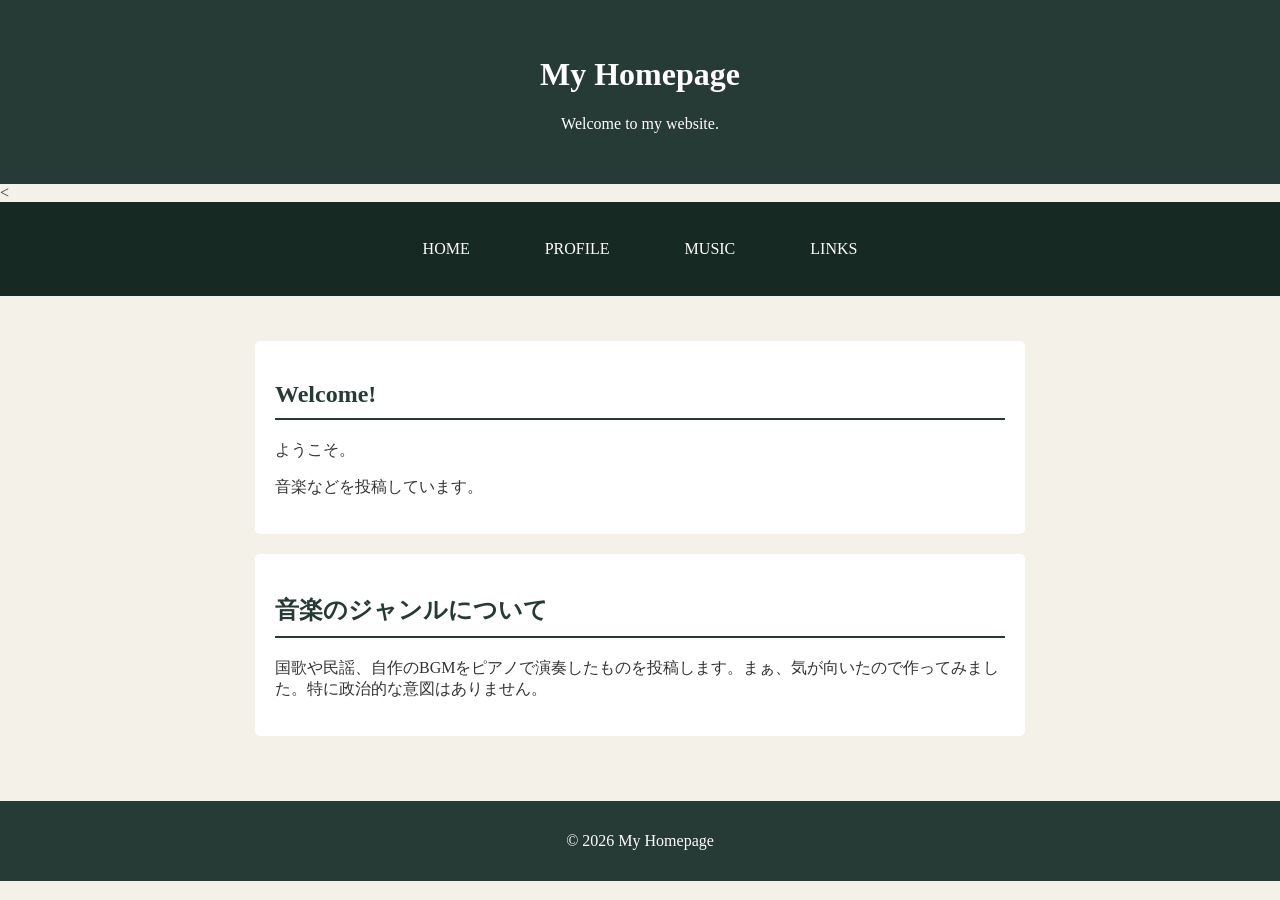
<file: index.html>
<!DOCTYPE html><html lang="ja">
<head>
    <meta charset="UTF-8">
    <meta name="viewport" content="width=device-width, initial-scale=1.0">
    <title>My Homepage</title>
    <link rel="stylesheet" href="style.css">
</head><body><header>
    <h1>My Homepage</h1>
    <p>Welcome to my website.</p>
</header><<nav>
    <a href="index.html">HOME</a>
    <a href="profile.html">PROFILE</a>
    <a href="music.html">MUSIC</a>
    <a href="links.html">LINKS</a>
</nav>
</><main>
    <section>
        <h2>Welcome!</h2>
        <p>ようこそ。</p>
        <p>音楽などを投稿しています。</p>
    </section><section>
    <h2>音楽のジャンルについて</h2>
    <p>国歌や民謡、自作のBGMをピアノで演奏したものを投稿します。まぁ、気が向いたので作ってみました。特に政治的な意図はありません。</p>
</section>

</main><footer>
    <p>© 2026 My Homepage</p>
</footer></body>
</html>
</file>
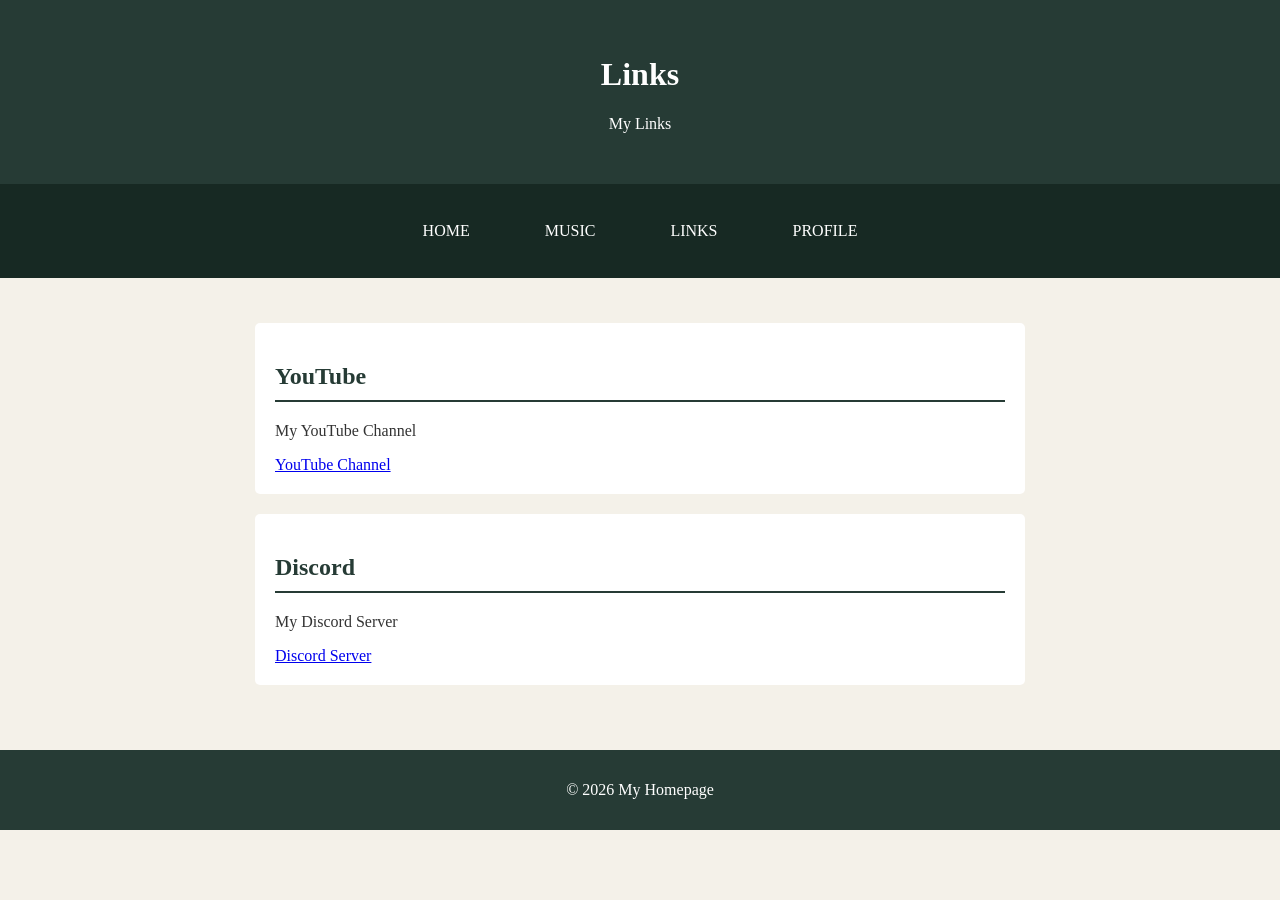
<file: links.html>
<!DOCTYPE html><html lang="ja"><head>
    <meta charset="UTF-8">
    <meta name="viewport" content="width=device-width, initial-scale=1.0"><title>Links - My Homepage</title>

<link rel="stylesheet" href="style.css">

</head><body><header>
    <h1>Links</h1>
    <p>My Links</p>
</header><nav>
    <a href="index.html">HOME</a>
    <a href="music.html">MUSIC</a>
    <a href="links.html">LINKS</a>
    <a href="profile.html">PROFILE</a>
</nav><main><section>
    <h2>YouTube</h2>
    <p>My YouTube Channel</p>
    <a href="https://youtube.com/@utyu14142?si=eFSaezhRO5Y1qRC6" target="_blank">YouTube Channel</a>
</section>

<section>
    <h2>Discord</h2>
    <p>My Discord Server</p>
    <a href="https://discord.gg/zj2Ry4YXrd" target="_blank">Discord Server</a>
</section>

</main><footer>
    <p>© 2026 My Homepage</p>
</footer></body>
</html>
</file>
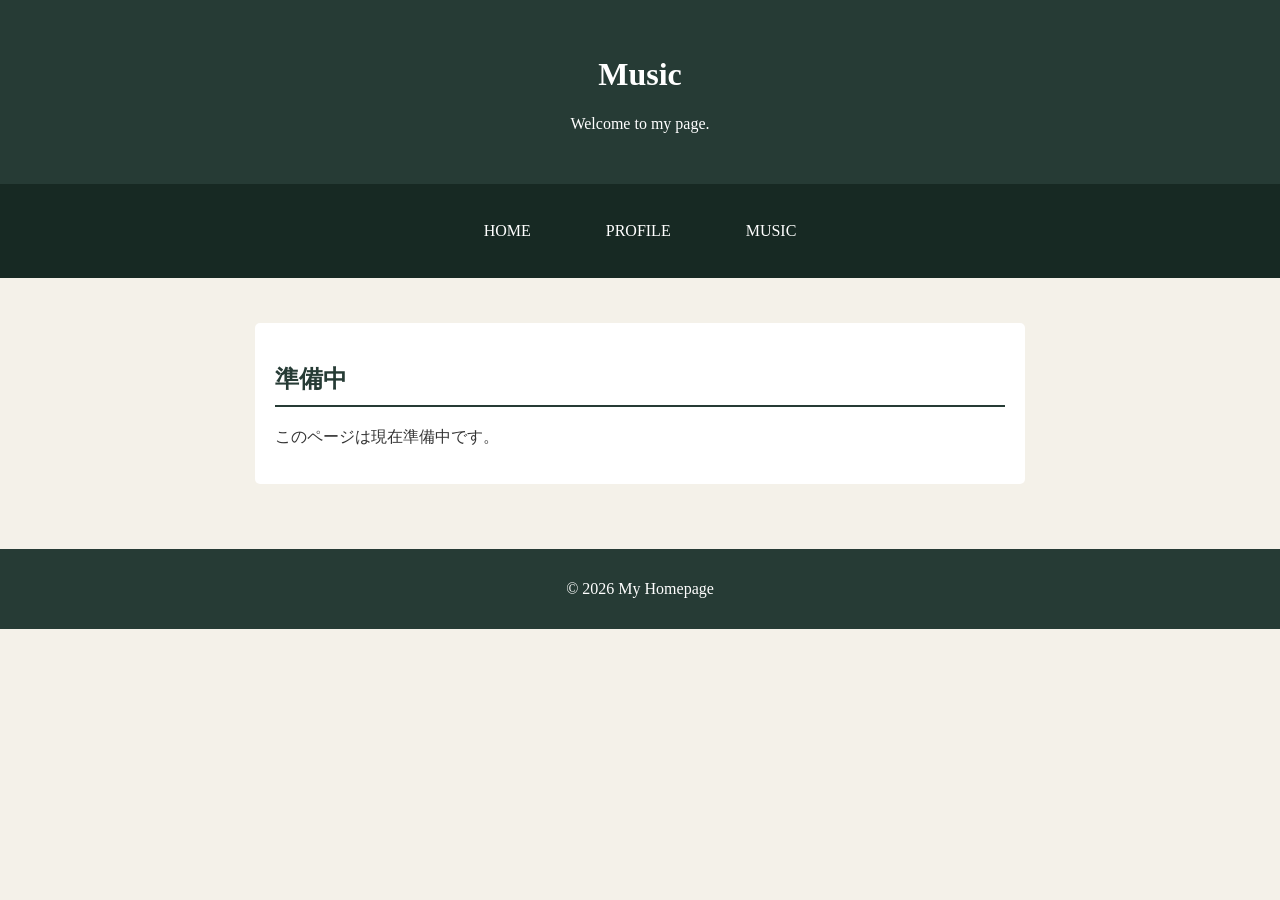
<file: music.html>
<!DOCTYPE html><html lang="ja"><head>
    <meta charset="UTF-8">
    <meta name="viewport" content="width=device-width, initial-scale=1.0"><title>Music - My Homepage</title>

<link rel="stylesheet" href="style.css">

</head><body><header>
    <h1>Music</h1>
    <p>Welcome to my page.</p>
</header><nav>
    <a href="index.html">HOME</a>
    <a href="profile.html">PROFILE</a>
    <a href="music.html">MUSIC</a>
</nav>
</><main><section>
    <h2>準備中</h2>
    <p>このページは現在準備中です。</p>
</section>

</main><footer>
    <p>© 2026 My Homepage</p>
</footer></body>
</html>
</file>
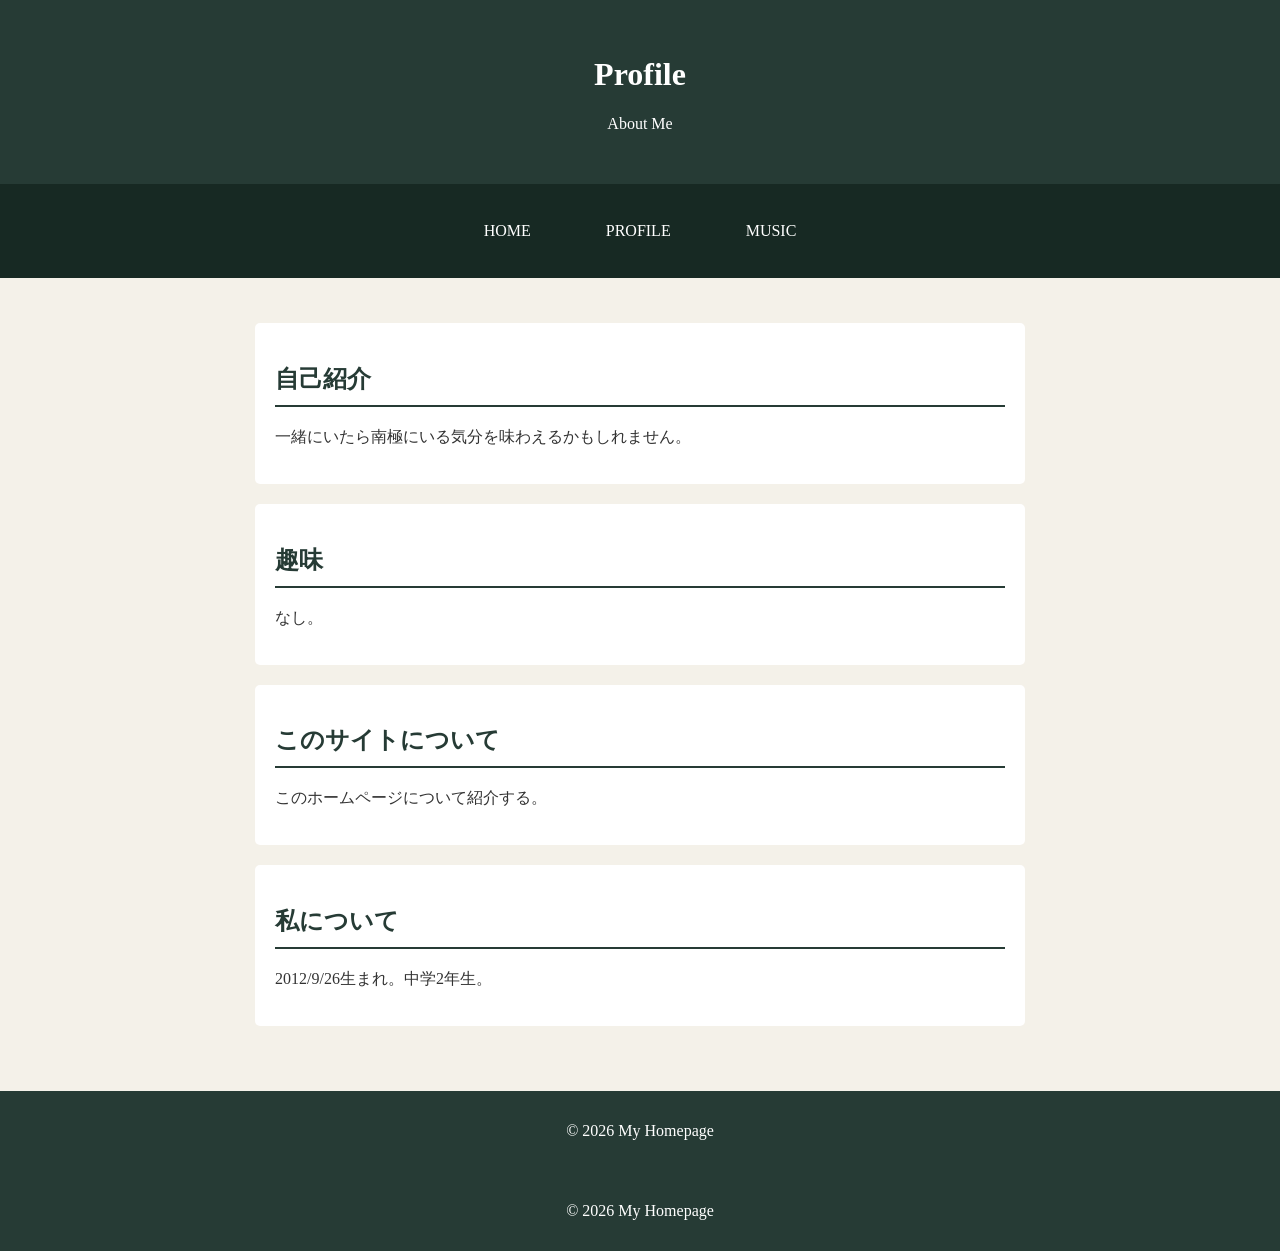
<file: profile.html>
<!DOCTYPE html><html lang="ja"><head>
    <meta charset="UTF-8">
    <meta name="viewport" content="width=device-width, initial-scale=1.0"><title>Profile - My Homepage</title>

<link rel="stylesheet" href="style.css">

</head><body><header>
    <h1>Profile</h1>
    <p>About Me</p>
</header><nav>
    <a href="index.html">HOME</a>
    <a href="profile.html">PROFILE</a>
    <a href="music.html">MUSIC</a>
</nav><main><section>
    <h2>自己紹介</h2>
    <p>一緒にいたら南極にいる気分を味わえるかもしれません。</p>
</section>

<section>
    <h2>趣味</h2>
    <p>なし。</p>
</section>

<section>
    <h2>このサイトについて</h2>
    <p>このホームページについて紹介する。</p>
</section>

<section>
    <h2>私について</h2>
    <p>2012/9/26生まれ。中学2年生。</p>
</section>

</main><footer>
    <p>© 2026 My Homepage</p>
</footer></body>
</html>

</main><footer>
    <p>© 2026 My Homepage</p>
</footer></body>
</html>
</file>
<file: style.css>
body {
margin: 0;
background-color: #f4f1e9;
color: #333;
font-family: serif;
}

header {
background-color: #263b35;
color: white;
text-align: center;
padding: 35px 10px;
}

header h1 {
font-size: 32px;
}

nav {
background-color: #172923;
padding: 15px;
text-align: center;
}

nav a {
color: white;
text-decoration: none;
margin: 15px;
}

main {
max-width: 800px;
margin: 30px auto;
padding: 15px;
}

section {
background-color: white;
padding: 20px;
margin-bottom: 20px;
border-radius: 5px;
}

footer {
background-color: #263b35;
color: white;
text-align: center;
padding: 15px;
}
/* リンクのデザイン */

nav {
    display: flex;
    justify-content: center;
    flex-wrap: wrap;
    gap: 15px;
}

nav a {
    padding: 8px 15px;
    border-radius: 5px;
    transition: 0.3s;
}

nav a:hover {
    background-color: #456b5c;
}

/* 見出しのデザイン */

section h2 {
    color: #263b35;
    border-bottom: 2px solid #263b35;
    padding-bottom: 10px;
}

/* ページ全体 */

main {
    width: 90%;
    max-width: 800px;
    box-sizing: border-box;
}

/* スマホ対応 */

@media screen and (max-width: 600px) {

    header h1 {
        font-size: 26px;
    }

    nav a {
        margin: 3px;
        font-size: 14px;
    }

    section {
        padding: 15px;
    }

}
</file>
